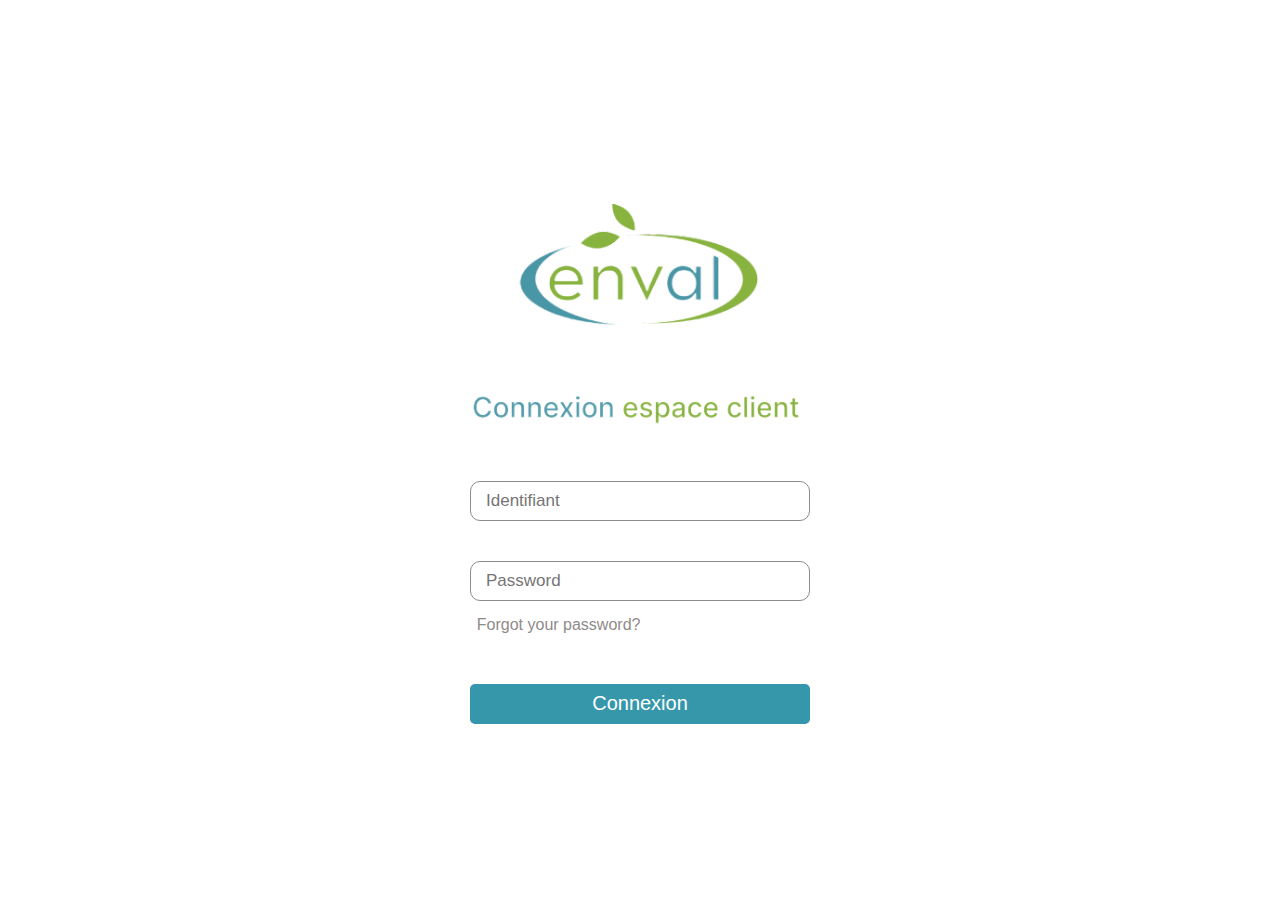
<file: index.html>
<!DOCTYPE html>
<html lang="en">

<head>
    <meta charset="UTF-8">
    <meta http-equiv="X-UA-Compatible" content="IE=edge">
    <meta name="viewport" content="width=device-width, initial-scale=1.0">

    <link rel="stylesheet" href="style.css">
    <link rel="stylesheet" href="https://cdn.jsdelivr.net/npm/bootstrap-icons@1.11.1/font/bootstrap-icons.css">
    <title>Login-Page</title>
</head>

<body>
    <div class="login-box">
        <!-- notification de connexion -->
        <div class="notification hidden">
            <h2>Connexion</h2>
            <p>Oups !!! La combinaison Idetifiant/Password est incorrecte</p>
        </div>
        <!----------------------------------------------->
        <!-- notification de deblockage -->
        <div class="timer hidden">
            <h2>Timer deblockage</h2>
            <p><span id="heure">00:</span> <span id="munite">00:</span> <span id="seconde">00</span></p>
        </div>
        <!-------------------------------------->
        <div class="login-header">
            <header><img src="images/img_login-removebg-preview.png" alt=""></header>
        </div>

        <div class="input-box" id="input-box1">
            <input id="identifiant" type="text" class="input-field" placeholder="Identifiant" autocomplete="on"
                required>
        </div>
        <div class="input-box">
            <input id="password" type="password" class="input-field" placeholder="Password" autocomplete="on" required>
        </div>
        <div class="forgot">
            <section>
                <a href="#">Forgot your password?</a>
            </section>
        </div>

        <button id="btnConnexion" class="submit-btn">Connexion</button>

    </div>

    <script src="data.js"></script>
    <script src="index.js"></script>
</body>

</html>
</file>
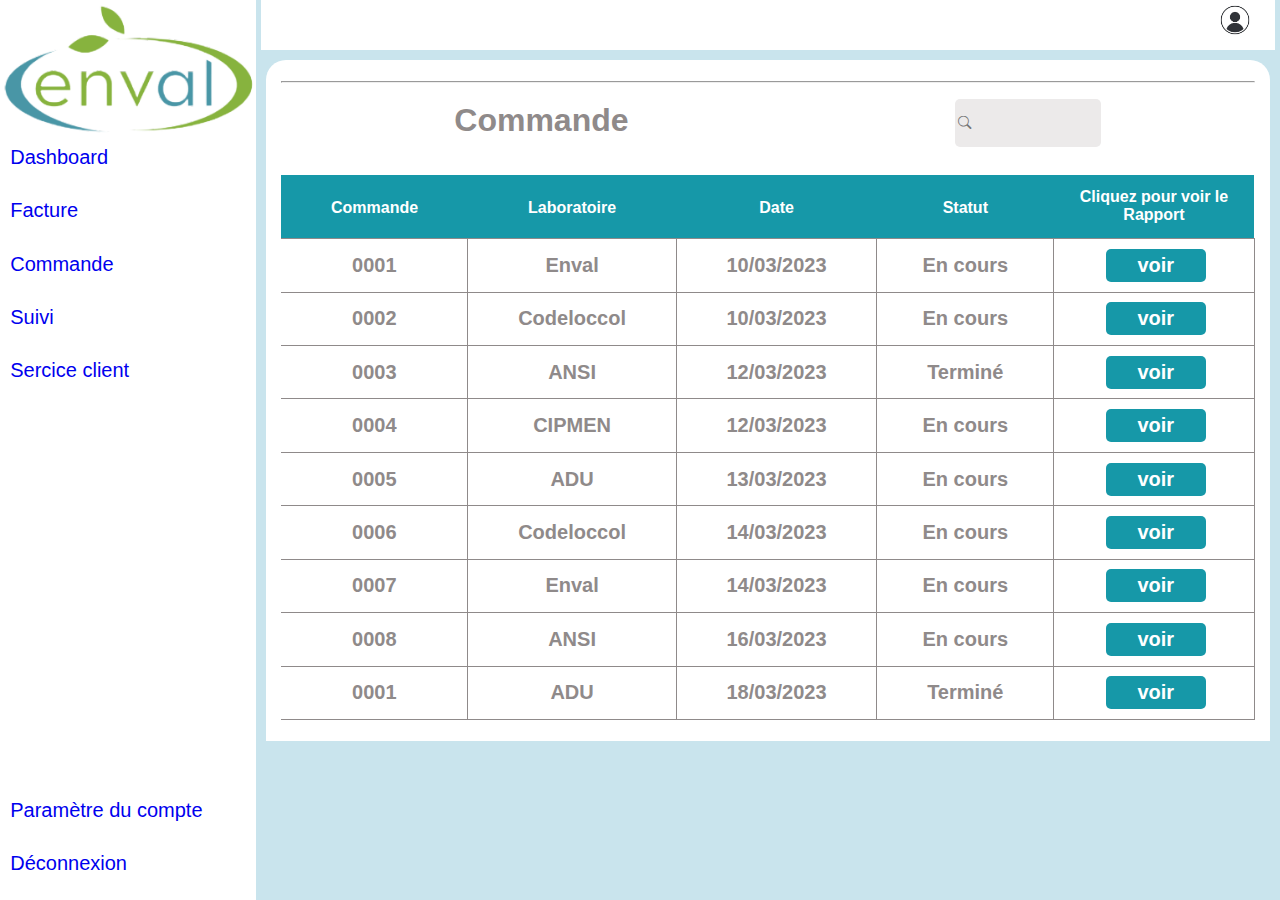
<file: commande.html>
<!DOCTYPE html>
<html lang="en">

<head>  
   <meta charset="UTF-8">
  <meta http-equiv="X-UA-Compatible" content="IE=edge">
  <meta name="viewport" content="width=device-width, initial-scale=1.0">
   <link rel="stylesheet" href="https://cdnjs.cloudflare.com/ajax/libs/font-awesome/6.4.2/css/all.min.css"
      integrity="sha512-z3gLpd7yknf1YoNbCzqRKc4qyor8gaKU1qmn+CShxbuBusANI9QpRohGBreCFkKxLhei6S9CQXFEbbKuqLg0DA=="
      crossorigin="anonymous" referrerpolicy="no-referrer" />
   <link rel="stylesheet" href="https://cdn.jsdelivr.net/npm/bootstrap-icons@1.11.1/font/bootstrap-icons.css">
   <link rel="stylesheet" href="style.css">
   <title>Document</title>
</head>

<body>

   <div class="conteneur1">

      <div class="nav">
         <div>
            <img id="logo-side" src="images/side-logo-removebg-preview.png" alt="">
         </div>

         <ul>
            <li class="active">
              <a  href="dashbord.html"><i class="fa-solid fa-chart-simple"></i>
                <span>Dashboard</span>
              </a>
            </li>
            <li>
              <a href="facture.html"><i class="fa-solid fa-peace"></i> 
                <span>Facture</span>
              </a>
            </li>
            <li>
              <a href="commande.html"><i class="fa-solid fa-cart-shopping"></i>
              <span>Commande</span></a>
            </li>
            <li>
              <a href="suivi.html"><i class="fa-solid fa-bag-shopping"></i>
                <span>Suivi</span>
              </a>
            </li>
            <li>
              <a href="serviceClient.html"><i class="fa-solid fa-comment-dots"></i>
                <span>Sercice client</span>
              </a>
            </li>
            <div class="loginOut">
              <li>
                <a href="parametre.html"><i class="fa-solid fa-gear"></i> 
                  <span>Paramètre du compte</span>
                </a>
              </li>
              <li>
               <a onclick="disConnect()"  href="#"><i class="fa-solid fa-arrow-right-from-bracket"></i>
                  <span>Déconnexion</span>
                </a>
              </li>
            </div>
          </ul>
      </div>

      <div class="conteneur2">
         <header class="entete ">
            <div class="user">
               <i class="fa-regular fa-bell"></i>
               <img class="profilNavbar" src="avatar.jpg" alt="profil">
            </div>
         </header>

         <div class="conteneur3">
            <section class="bill">
               <hr>
               <div class="titre">
                  <h1>Commande</h1>
                  <input id="inputSearch" class="input" style="font-family: bootstrap-icons;" type="search" name=""
                     placeholder=" &#xF52A;">
               </div>
               <div class="divTable">
                  <table class="tableheight">
                     <thead>
                        <tr>
                           <th>Commande <i class="fa-solid fa-arrow-down-a-z"></i></th>
                           <th>Laboratoire <i class="fa-solid fa-arrow-down-a-z"></i></th>
                           <th>Date <i class="fa-solid fa-arrow-down-a-z"></i></th>
                           <th>Statut <i class="fa-solid fa-arrow-down-a-z"></i></th>
                           <th>Cliquez pour voir le Rapport</th>
                        </tr>
                     </thead>
                     <tbody id="tbodyCommande">
                     </tbody>
                  </table>

               </div>
            </section>
         </div>

      </div>

   </div>
   </div>

   </div>
   <script src="data.js"></script>
   <script src="index.js"></script>
</body>

</html>
</file>
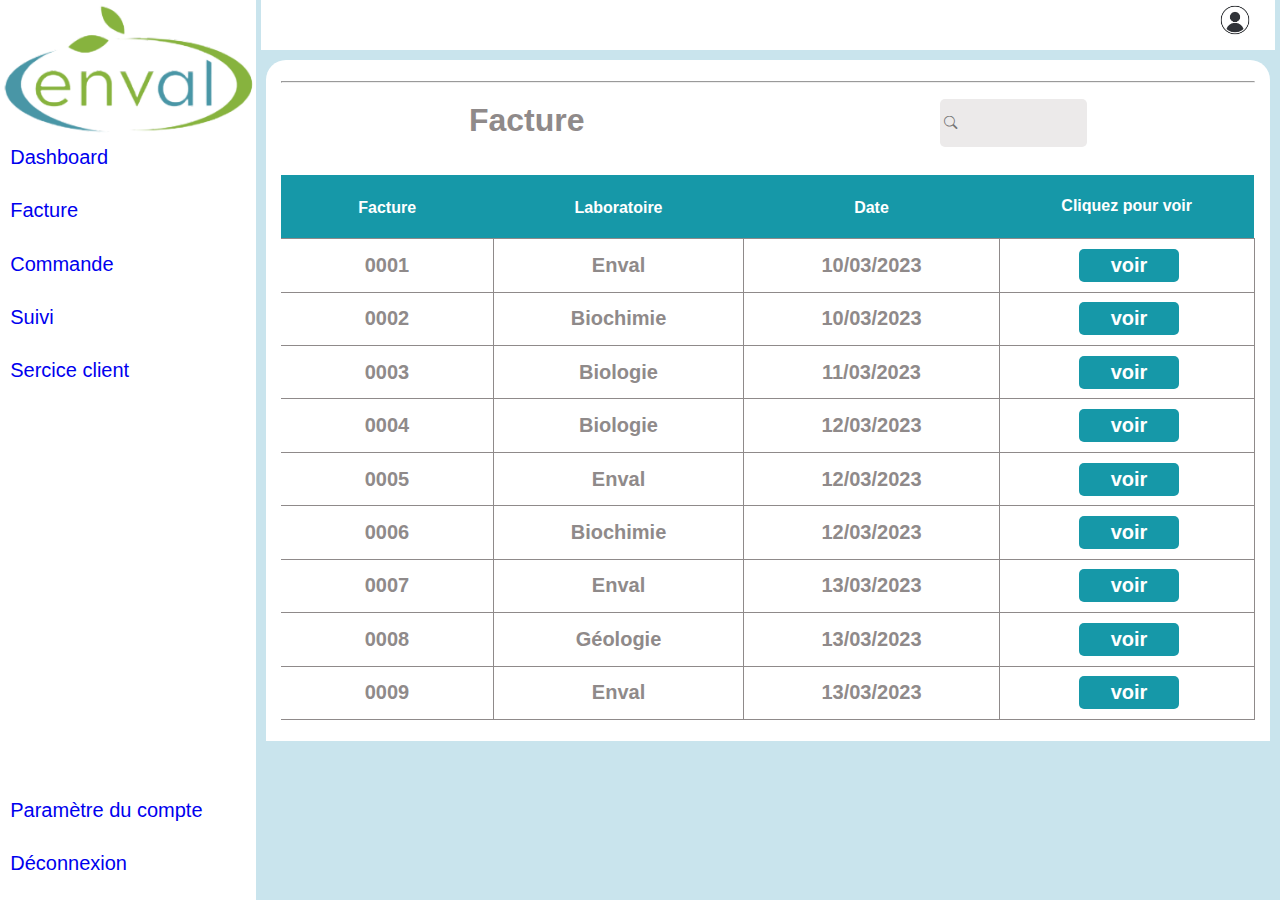
<file: facture.html>
<!DOCTYPE html>
<html lang="en">

<head>
  <meta charset="UTF-8">
  <meta http-equiv="X-UA-Compatible" content="IE=edge">
  <meta name="viewport" content="width=device-width, initial-scale=1.0">
    <link rel="stylesheet" href="https://cdnjs.cloudflare.com/ajax/libs/font-awesome/6.4.2/css/all.min.css" integrity="sha512-z3gLpd7yknf1YoNbCzqRKc4qyor8gaKU1qmn+CShxbuBusANI9QpRohGBreCFkKxLhei6S9CQXFEbbKuqLg0DA==" crossorigin="anonymous" referrerpolicy="no-referrer" />
    <link rel="stylesheet" href="https://cdn.jsdelivr.net/npm/bootstrap-icons@1.11.1/font/bootstrap-icons.css">
    <link rel="stylesheet" href="style.css">
    <title>Document</title>
</head>

<body>

    <div class="conteneur1">
       
        <div class="nav">
               <div>
                  <img id="logo-side" src="images/side-logo-removebg-preview.png" alt="">
               </div>

               <ul>
                  <li class="active">
                    <a  href="dashbord.html"><i class="fa-solid fa-chart-simple"></i>
                      <span>Dashboard</span>
                    </a>
                  </li>
                  <li>
                    <a href="facture.html"><i class="fa-solid fa-peace"></i> 
                      <span>Facture</span>
                    </a>
                  </li>
                  <li>
                    <a href="commande.html"><i class="fa-solid fa-cart-shopping"></i>
                    <span>Commande</span></a>
                  </li>
                  <li>
                    <a href="suivi.html"><i class="fa-solid fa-bag-shopping"></i>
                      <span>Suivi</span>
                    </a>
                  </li>
                  <li>
                    <a href="serviceClient.html"><i class="fa-solid fa-comment-dots"></i>
                      <span>Sercice client</span>
                    </a>
                  </li>
                  <div class="loginOut">
                    <li>
                      <a href="parametre.html"><i class="fa-solid fa-gear"></i> 
                        <span>Paramètre du compte</span>
                      </a>
                    </li>
                    <li>
                     <a onclick="disConnect()"  href="#"><i class="fa-solid fa-arrow-right-from-bracket"></i>
                        <span>Déconnexion</span>
                      </a>
                    </li>
                  </div>
                </ul>
        </div>

        <div class="conteneur2">
           <header class="entete ">
            <div class="user">
               <i class="fa-regular fa-bell"></i>
               <img class = "profilNavbar" src="avatar.jpg"  alt="profil">
             </div>
           </header>

            <div class="conteneur3">   
               <section class="bill">
                  <hr>
                  <div class="titre">
                     <h1>Facture</h1>
                     <input id="inputSearch" class="input" style="font-family: bootstrap-icons;" type="search" name=""  placeholder=" &#xF52A;" >
                  </div>
                  <div class="divTable">
                      <table class="tableheight">
                        <thead >
                          <tr>
                          <th>Facture <i class="fa-solid fa-arrow-down-a-z"></i></th>
                          <th>Laboratoire <i class="fa-solid fa-arrow-down-a-z"></i></i></th>
                          <th>Date <i class="fa-solid fa-arrow-down-a-z"></i></th>
                          <th>Cliquez pour voir </th>
                        </tr>
                        </thead>
                        <tbody id="tbodyFacture">
                      </tbody>
                    </table>
                   </div>
              </section>
            </div>
           
        </div>

        </div>
    </div>

    </div>
<script src="data.js"></script>
<script src="index.js"></script>
</body>

</html>
</file>
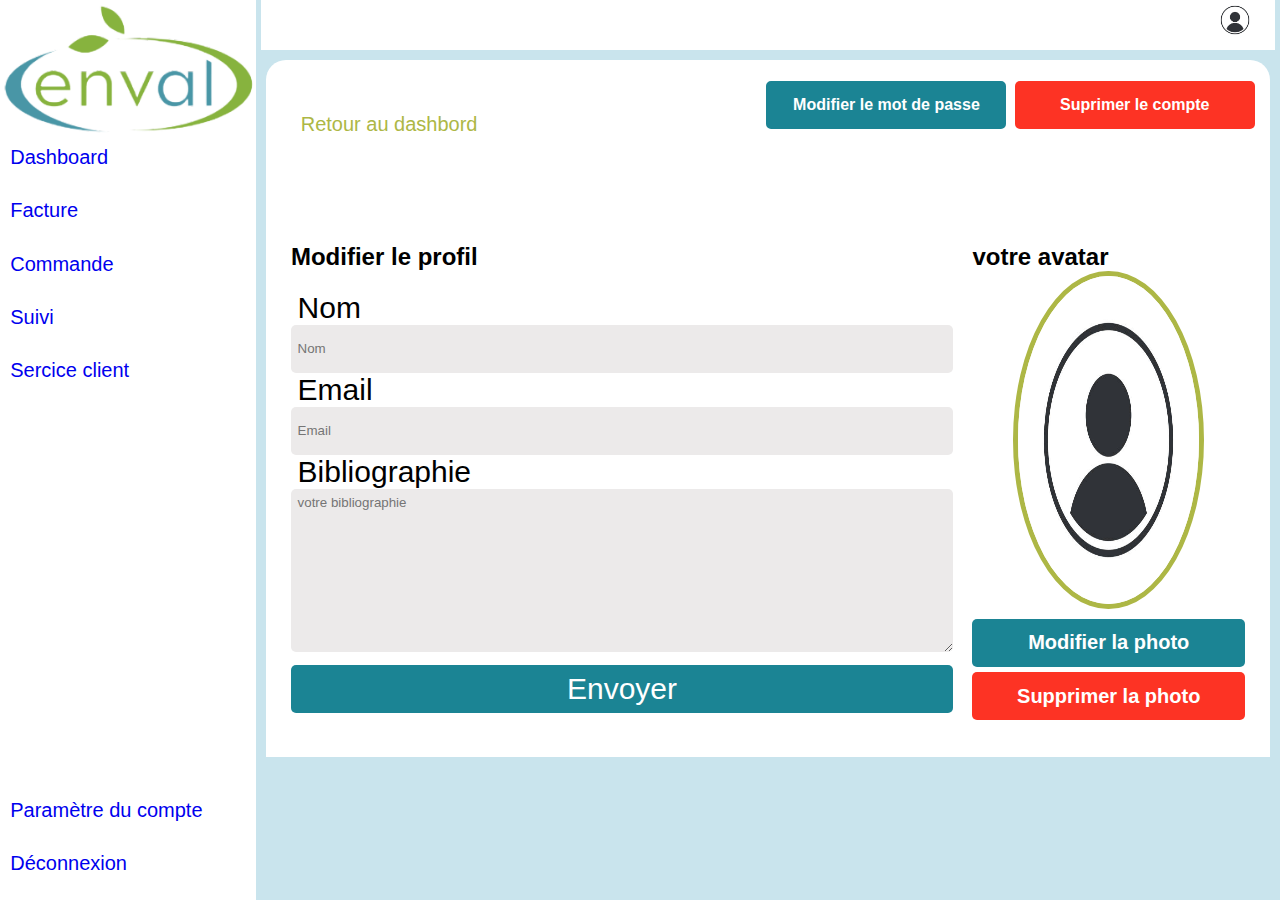
<file: parametre.html>
<!DOCTYPE html>
<html lang="en">

<head>
  <meta charset="UTF-8">
  <meta http-equiv="X-UA-Compatible" content="IE=edge">
  <meta name="viewport" content="width=device-width, initial-scale=1.0">
  <link rel="stylesheet" href="https://cdnjs.cloudflare.com/ajax/libs/font-awesome/6.4.2/css/all.min.css"
    integrity="sha512-z3gLpd7yknf1YoNbCzqRKc4qyor8gaKU1qmn+CShxbuBusANI9QpRohGBreCFkKxLhei6S9CQXFEbbKuqLg0DA=="
    crossorigin="anonymous" referrerpolicy="no-referrer" />
  <link rel="stylesheet" href="https://cdn.jsdelivr.net/npm/bootstrap-icons@1.11.1/font/bootstrap-icons.css">
  <link rel="stylesheet" href="style.css">
  <title>Document</title>
</head>

<body>

  <div class="conteneur1">

    <div class="nav">
      <div>
        <img id="logo-side" src="images/side-logo-removebg-preview.png" alt="">
      </div>

      <ul>
        <li class="active">
          <a href="dashbord.html"><i class="fa-solid fa-chart-simple"></i>
            <span>Dashboard</span>
          </a>
        </li>
        <li>
          <a href="facture.html"><i class="fa-solid fa-peace"></i>
            <span>Facture</span>
          </a>
        </li>
        <li>
          <a href="commande.html"><i class="fa-solid fa-cart-shopping"></i>
            <span>Commande</span></a>
        </li>
        <li>
          <a href="suivi.html"><i class="fa-solid fa-bag-shopping"></i>
            <span>Suivi</span>
          </a>
        </li>
        <li>
          <a href="serviceClient.html"><i class="fa-solid fa-comment-dots"></i>
            <span>Sercice client</span>
          </a>
        </li>
        <div class="loginOut">
          <li>
            <a href="parametre.html"><i class="fa-solid fa-gear"></i>
              <span>Paramètre du compte</span>
            </a>
          </li>
          <li>
           <a onclick="disConnect()"  href="#"><i class="fa-solid fa-arrow-right-from-bracket"></i>
              <span>Déconnexion</span>
            </a>
          </li>
        </div>
      </ul>
    </div>

    <div class="conteneur2">
      <header class="entete ">
        <div class="user">
          <i class="fa-regular fa-bell"></i>
          <img id="avatarNavbar" src="avatar.jpg" class="profilNavbar" alt="profil">
        </div>
      </header>

      <div class="conteneur3">
        <!-- boite d'edition de mot de passe -->

        <div id="divModifierPass" class="confirmEditPass hidden">
          <h2>Modifier mot de passe</h2>
          <form action="">
            <label for="">Ancien mot de passe</label>
            <input type="text" name="" id="inputPassEncien">
            <label for="">Nouveau mot de passe</label>
            <input type="text" name="" id="inputPassNouveau">
            <label for="">Confirmation</label>
            <input type="text" name="" id="inputPassConfirm">
            <button id="btnPassEdit" type="submit">Envoyer</button>
          </form>
        </div>
        <!------------------------------>
        <!-- notification de paramètre de compte -->
        <div class="notification hidden">
          <h2></h2>
          <p></p>
        </div>
        <!----------------------------------------------->
        <section class="bill">
          <div class="retour">
            <a href="dashbord.html"><i class="fa-solid fa-arrow-left"></i> Retour au dashbord</a>
            <div>

              <button id="btnPass">Modifier le mot de passe</button>
              <button id="btnDel">Suprimer le compte</button>
            </div>
          </div>
          <div class="editProfil">
            <div class="bibliographe">
              <h2>Modifier le profil</h2>
              <form action="">
                <label for="nom">Nom</label>
                <input id="inputNomEdit" type="text" placeholder="Nom">
                <label for="mailEdit">Email</label>
                <input id="inputMailEdit" type="email" placeholder="Email">
                <label for="biblio">Bibliographie</label>
                <textarea name="" id="inputBiblio" cols="30" rows="10" placeholder="votre bibliographie"></textarea>
                <button id="btnEditProfil" class="btnEnvoyer">Envoyer</button>
              </form>
            </div>
            <div class="avatar">
              <h2>votre avatar</h2>
              <img id="pictureProfil" src="avatar.jpg" alt="">
              <div class="divBtnAvatar">
                <!-- <input id="changeAvatar" style="display: none;" type="file" accept=".jpg, png"> -->
                <button id="editAvatar">Modifier la photo</button>
                <button id="delAvatar">Supprimer la photo</button>
              </div>
            </div>

          </div>
      </div>
    </div>
    </section>
  </div>

  </div>

  </div>
  </div>

  </div>
  <script src="data.js"></script>
  <script src="index.js"></script>
</body>

</html>
</file>
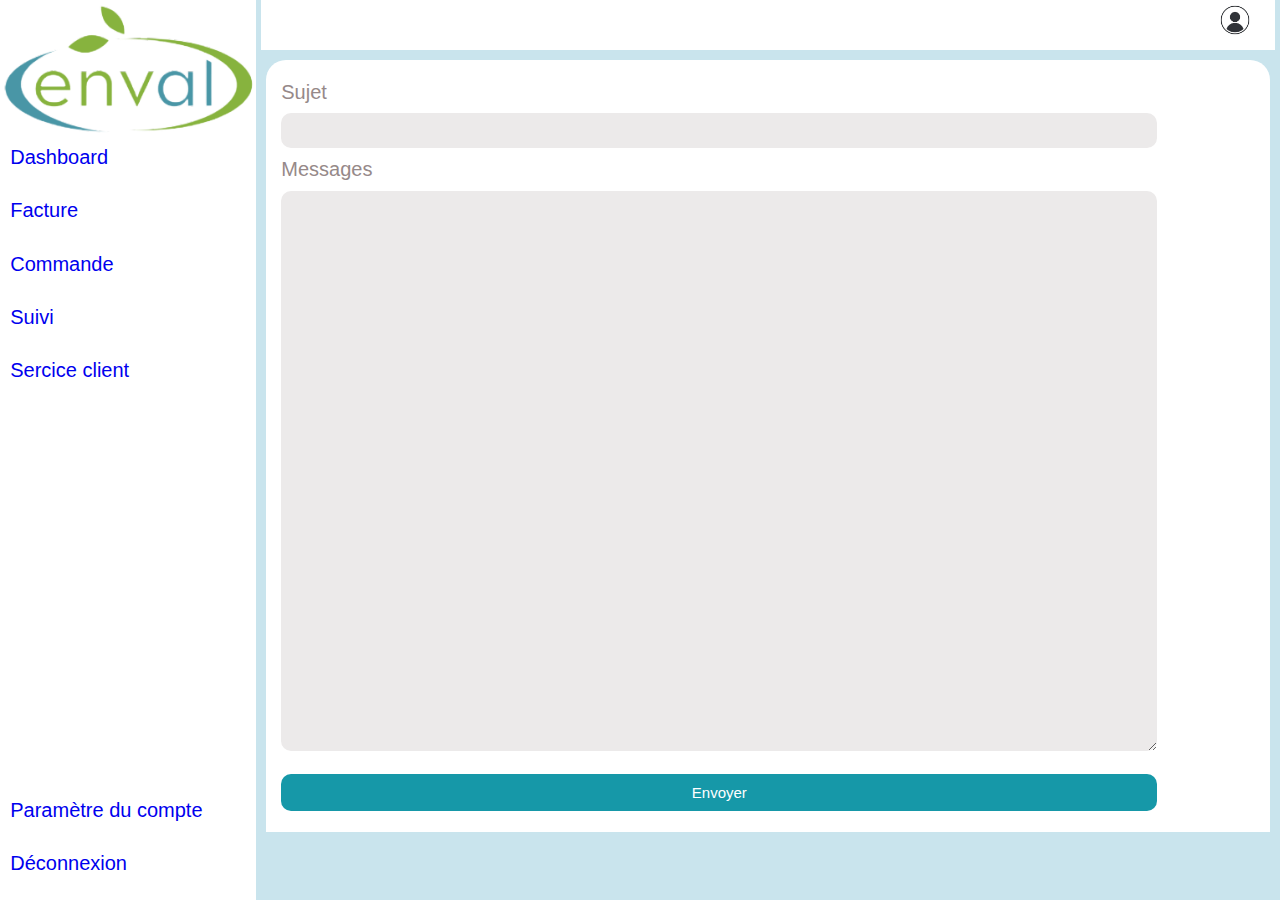
<file: serviceClient.html>
<!DOCTYPE html>
<html lang="en">

<head>
  <meta charset="UTF-8">
  <meta http-equiv="X-UA-Compatible" content="IE=edge">
  <meta name="viewport" content="width=device-width, initial-scale=1.0">
   <link rel="stylesheet" href="https://cdnjs.cloudflare.com/ajax/libs/font-awesome/6.4.2/css/all.min.css"
      integrity="sha512-z3gLpd7yknf1YoNbCzqRKc4qyor8gaKU1qmn+CShxbuBusANI9QpRohGBreCFkKxLhei6S9CQXFEbbKuqLg0DA=="
      crossorigin="anonymous" referrerpolicy="no-referrer" />
   <link rel="stylesheet" href="style.css">
   <title>Document</title>
</head>

<body>

   <div class="conteneur1">

      <div class="nav">
         <div>
            <img id="logo-side" src="images/side-logo-removebg-preview.png" alt="">
         </div>

         <ul>
            <li class="active">
              <a  href="dashbord.html"><i class="fa-solid fa-chart-simple"></i>
                <span>Dashboard</span>
              </a>
            </li>
            <li>
              <a href="facture.html"><i class="fa-solid fa-peace"></i> 
                <span>Facture</span>
              </a>
            </li>
            <li>
              <a href="commande.html"><i class="fa-solid fa-cart-shopping"></i>
              <span>Commande</span></a>
            </li>
            <li>
              <a href="suivi.html"><i class="fa-solid fa-bag-shopping"></i>
                <span>Suivi</span>
              </a>
            </li>
            <li>
              <a href="serviceClient.html"><i class="fa-solid fa-comment-dots"></i>
                <span>Sercice client</span>
              </a>
            </li>
            <div class="loginOut">
              <li>
                <a href="parametre.html"><i class="fa-solid fa-gear"></i> 
                  <span>Paramètre du compte</span>
                </a>
              </li>
              <li>
                <a onclick="disConnect()"  href="#"><i class="fa-solid fa-arrow-right-from-bracket"></i>
                  <span>Déconnexion</span>
                </a>
              </li>
            </div>
          </ul>
      </div>

      <div class="conteneur2">
         <header class="entete ">
            <div class="user">
               <i class="fa-regular fa-bell"></i>
               <img class="profilNavbar" src="avatar.jpg" alt="profil">
            </div>
         </header>

         <div class="conteneur3">
            <section class="service">
               <label class="sj" for="">Sujet</label>
               <div style="margin-bottom: 1%;">
                  <input class="sujet" type="text" name="" id="">
               </div>
               <label class="label2" for="">Messages</label>
               <div>
                  <textarea class="textarea" name="" id=""></textarea>
               </div>
               <input class="envoie" type="button" value="Envoyer">
            </section>
         </div>

      </div>

   </div>
   </div>

   </div>
   <script src="data.js"></script>
   <script src="index.js"></script>
</body>

</html>
</file>
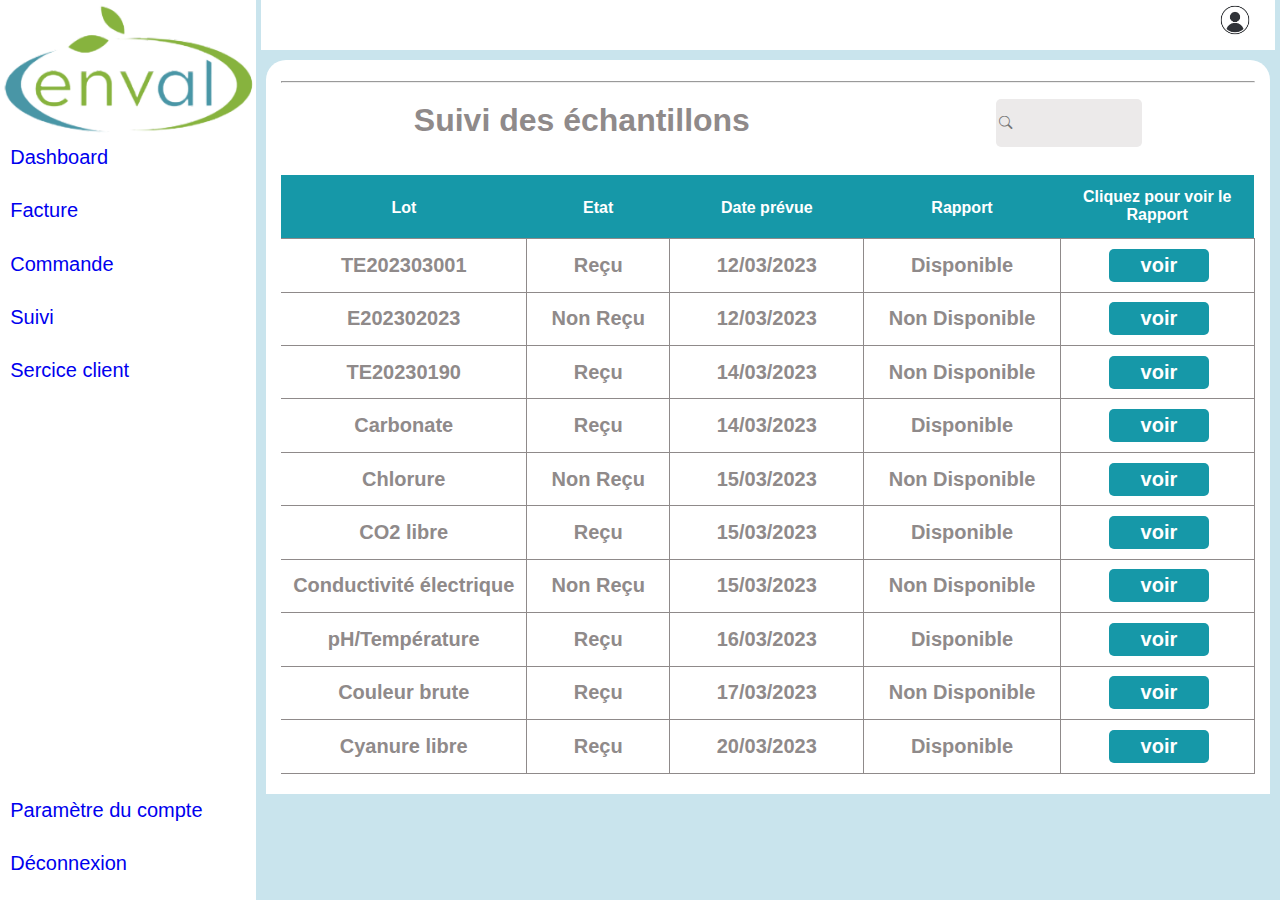
<file: suivi.html>
<!DOCTYPE html>
<html lang="en">

<head>
  <meta charset="UTF-8">
  <meta http-equiv="X-UA-Compatible" content="IE=edge">
  <meta name="viewport" content="width=device-width, initial-scale=1.0">
    <link rel="stylesheet" href="https://cdnjs.cloudflare.com/ajax/libs/font-awesome/6.4.2/css/all.min.css" integrity="sha512-z3gLpd7yknf1YoNbCzqRKc4qyor8gaKU1qmn+CShxbuBusANI9QpRohGBreCFkKxLhei6S9CQXFEbbKuqLg0DA==" crossorigin="anonymous" referrerpolicy="no-referrer" />
    <link rel="stylesheet" href="https://cdn.jsdelivr.net/npm/bootstrap-icons@1.11.1/font/bootstrap-icons.css">
    <link rel="stylesheet" href="style.css">
    <title>Document</title>
</head>

<body>

    <div class="conteneur1">
       
        <div class="nav">
               <div>
                  <img id="logo-side" src="images/side-logo-removebg-preview.png" alt="">
               </div>

               <ul>
                  <li class="active">
                    <a  href="dashbord.html"><i class="fa-solid fa-chart-simple"></i>
                      <span>Dashboard</span>
                    </a>
                  </li>
                  <li>
                    <a href="facture.html"><i class="fa-solid fa-peace"></i> 
                      <span>Facture</span>
                    </a>
                  </li>
                  <li>
                    <a href="commande.html"><i class="fa-solid fa-cart-shopping"></i>
                    <span>Commande</span></a>
                  </li>
                  <li>
                    <a href="suivi.html"><i class="fa-solid fa-bag-shopping"></i>
                      <span>Suivi</span>
                    </a>
                  </li>
                  <li>
                    <a href="serviceClient.html"><i class="fa-solid fa-comment-dots"></i>
                      <span>Sercice client</span>
                    </a>
                  </li>
                  <div class="loginOut">
                    <li>
                      <a href="parametre.html"><i class="fa-solid fa-gear"></i> 
                        <span>Paramètre du compte</span>
                      </a>
                    </li>
                    <li>
                     <a onclick="disConnect()"  href="#"><i class="fa-solid fa-arrow-right-from-bracket"></i>
                        <span>Déconnexion</span>
                      </a>
                    </li>
                  </div>
                </ul>
        </div>

        <div class="conteneur2">
           <header class="entete ">
            <div class="user">
               <i class="fa-regular fa-bell"></i>
               <img class = "profilNavbar" src="avatar.jpg"  alt="profil">
             </div>
           </header>

            <div class="conteneur3">   
               <section class="bill">
                  <hr>
                  <div class="titre">
                     <h1>Suivi des échantillons</h1>
                     <input id="inputSearch" class="input" style="font-family: bootstrap-icons;" type="search" name=""  placeholder=" &#xF52A;" >
                  </div>
                  <div class="divTable">
                      <table class="tableheight">
                        <thead >
                           <tr>
                          <th>Lot <i class="fa-solid fa-arrow-down-a-z"></i></th>
                          <th>Etat <i class="fa-solid fa-arrow-down-a-z"></i></th>
                          <th>Date prévue <i class="fa-solid fa-arrow-down-a-z"></i></th>
                          <th>Rapport <i class="fa-solid fa-arrow-down-a-z"></i></th>
                          <th>Cliquez pour voir le Rapport</th>
                        </tr>
                        </thead>
                        <tbody id="tbodysuivi">
                          
                        </tbody>
                      </table>
                   </div>
              </section>
            </div>
           
        </div>

        </div>
    </div>

    </div>
    <script src="data.js"></script>
    <script src="index.js"></script>
</body>

</html>
</file>
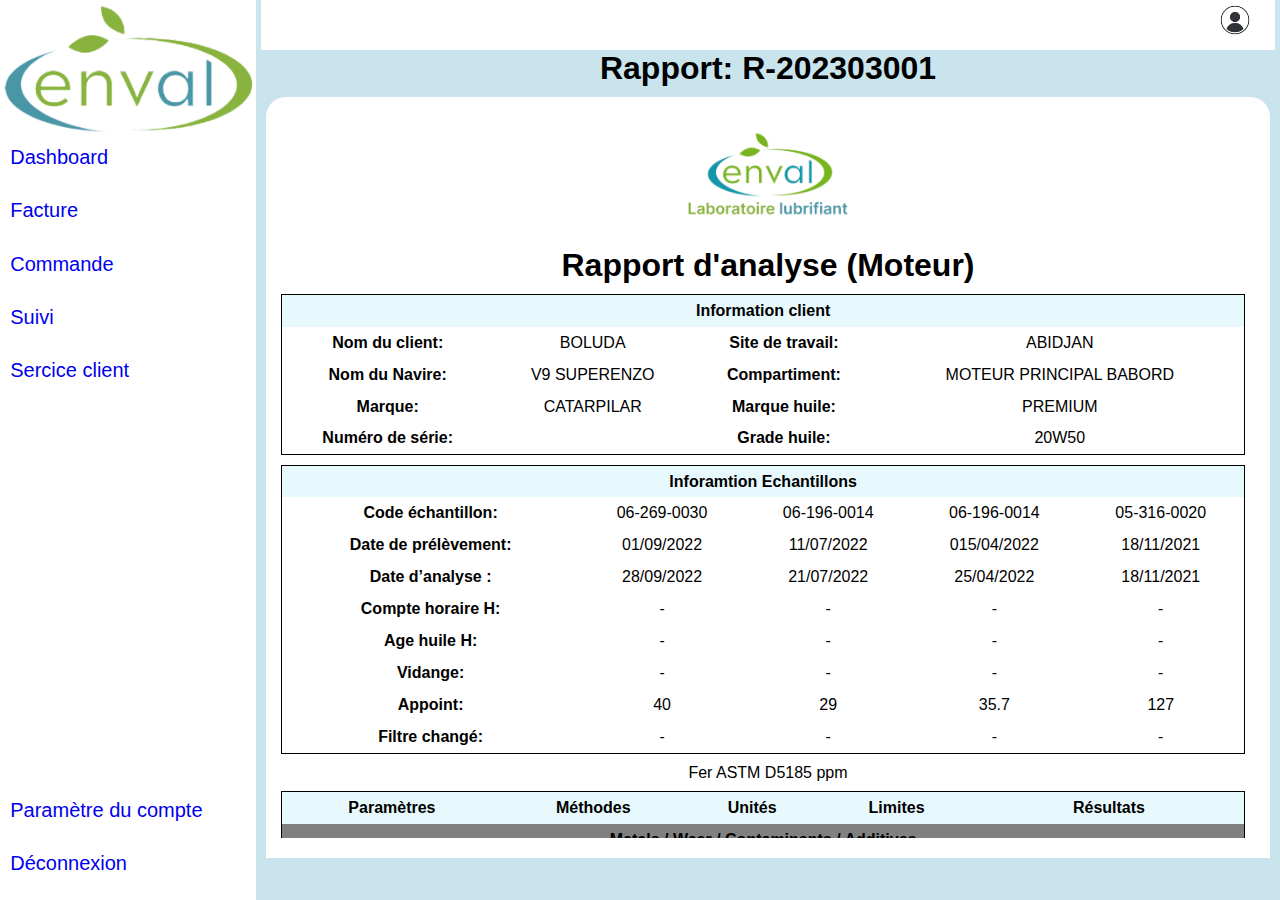
<file: suividetail.html>
<!DOCTYPE html>
<html lang="en">

<head>
    <meta charset="UTF-8">
    <meta http-equiv="X-UA-Compatible" content="IE=edge">
    <meta name="viewport" content="width=device-width, initial-scale=1.0">
    <link rel="stylesheet" href="https://cdnjs.cloudflare.com/ajax/libs/font-awesome/6.4.2/css/all.min.css" integrity="sha512-z3gLpd7yknf1YoNbCzqRKc4qyor8gaKU1qmn+CShxbuBusANI9QpRohGBreCFkKxLhei6S9CQXFEbbKuqLg0DA==" crossorigin="anonymous" referrerpolicy="no-referrer" />
    <link rel="stylesheet" href="https://cdn.jsdelivr.net/npm/bootstrap-icons@1.11.1/font/bootstrap-icons.css">
    <link rel="stylesheet" href="style.css">
    <title>Document</title>
</head>

<body>

    <div class="conteneur1">
       
        <div class="nav">
               <div>
                <img id="logo-side" src="images/side-logo-removebg-preview.png" alt="">
               </div>

               <ul>
                <li class="active">
                  <a  href="dashbord.html"><i class="fa-solid fa-chart-simple"></i>
                    <span>Dashboard</span>
                  </a>
                </li>
                <li>
                  <a href="facture.html"><i class="fa-solid fa-peace"></i> 
                    <span>Facture</span>
                  </a>
                </li>
                <li>
                  <a href="commande.html"><i class="fa-solid fa-cart-shopping"></i>
                  <span>Commande</span></a>
                </li>
                <li>
                  <a href="suivi.html"><i class="fa-solid fa-bag-shopping"></i>
                    <span>Suivi</span>
                  </a>
                </li>
                <li>
                  <a href="serviceClient.html"><i class="fa-solid fa-comment-dots"></i>
                    <span>Sercice client</span>
                  </a>
                </li>
                <div class="loginOut">
                  <li>
                    <a href="parametre.html"><i class="fa-solid fa-gear"></i> 
                      <span>Paramètre du compte</span>
                    </a>
                  </li>
                  <li>
                   <a onclick="disConnect()"  href="#"><i class="fa-solid fa-arrow-right-from-bracket"></i>
                      <span>Déconnexion</span>
                    </a>
                  </li>
                </div>
              </ul>
        </div>

        <div class="conteneur2">
           <header class="entete ">
            <div class="user">
               <i class="fa-regular fa-bell"></i>
               <img class = "avatarNavbar" src="avatar.jpg"  alt="profil">
             </div>
           </header>

            <div class="conteneur3">  
                <h4>Rapport: <span id="nomLot">R-202303001</span></h4> 
                <section class="bill">
                    
                       <div class="divTables">
                        <img src="image-rapport.png" alt="" style="width: 200px; margin-left: 0%;">
                        <h4>Rapport d'analyse <span id="nomRapport">(Moteur)</span></h4>

                        <!-- table 1 -->
                        <table style="border: 1px solid;" class="sizing">
                            <thead style="background-color:  #E7F9FD;">
                                <tr>
                                    <th colspan="4">Information client</th>
                                </tr>
                            </thead>
                                <tbody>
                                    <tr>
                                        <th>Nom du client:</th>
                                        <td>BOLUDA</td>
                                        <th>Site de travail:</th>
                                        <td>ABIDJAN</td>
                                    </tr>
            
                                    <tr>
                                        <th>Nom du Navire:</th>
                                        <td>V9 SUPERENZO</td>
                                        <th>Compartiment:</th>
                                        <td>MOTEUR PRINCIPAL BABORD</td>
                                    </tr>
                                    <tr>
                                        <th>Marque:</th>
                                        <td>CATARPILAR</td>
                                        <th>Marque huile:</th>
                                        <td>PREMIUM</td>
                                    </tr>
                                    <tr>
                                        <th>Numéro de série:</th>
                                        <td></td>
                                        <th>Grade huile:</th>
                                        <td>20W50</td>
                                    </tr>
                                </tbody>
                        </table>
                   
                    <!-- table2 -->
                  
                        <table style="border: 1px solid;" class="sizing">
                            <thead style="background-color: #E7F9FD;">
                                <tr>
                                    <th colspan="8">Inforamtion Echantillons</th>
                                </tr>
                            </thead>
                            <tbody>
                                <tr>
                                    <th>Code échantillon:</th>
                                    <td></td>
                                    <td></td>
                                    <td></td>
                                    <td>06-269-0030</td>
                                    <td>06-196-0014</td>
                                    <td>06-196-0014</td>
                                    <td>05-316-0020</td>
                                </tr>
        
                                <tr>
                                    <th>Date de prélèvement:</th>
                                    <td></td>
                                    <td></td>
                                    <td></td>
                                    <td>01/09/2022</td>
                                    <td>11/07/2022</td>
                                    <td>015/04/2022</td>
                                    <td>18/11/2021</td>
                                </tr>
                                <tr>
                                    <th>Date d’analyse :</th>
                                    <td></td>
                                    <td></td>
                                    <td></td>
                                    <td>28/09/2022</td>
                                    <td>21/07/2022</td>
                                    <td>25/04/2022</td>
                                    <td>18/11/2021</td>
                                </tr>
                                <tr>
                                    <th>Compte horaire H:</th>
                                    <td></td>
                                    <td></td>
                                    <td></td>
                                    <td>-</td>
                                    <td>-</td>
                                    <td>-</td>
                                    <td>-</td>
                                </tr>
        
                                <tr>
                                    <th>Age huile H:</th>
                                    <td></td>
                                    <td></td>
                                    <td></td>
                                    <td>-</td>
                                    <td>-</td>
                                    <td>-</td>
                                    <td>-</td>
                                </tr>
                                <tr>
                                    <th>Vidange:</th>
                                    <td></td>
                                    <td></td>
                                    <td></td>
                                    <td>-</td>
                                    <td>-</td>
                                    <td>-</td>
                                    <td>-</td>
                                </tr>
        
                                <tr>
                                    <th>Appoint:</th>
                                    <td></td>
                                    <td></td>
                                    <td></td>
                                    <td>40</td>
                                    <td>29</td>
                                    <td>35.7</td>
                                    <td>127</td>
                                </tr>
        
                                <tr>
                                    <th>Filtre changé:</th>
                                    <td></td>
                                    <td></td>
                                    <td></td>
                                    <td>-</td>
                                    <td>-</td>
                                    <td>-</td>
                                    <td>-</td>
                                </tr>
                            </tbody>
    
                            
                        </table>
                   

                    <!-- table 3 -->
                  
                        <table style="border: 1px solid;" class="sizing">
                            <thead>
                                <tr style="background-color:#E7F9FD">
                                    <th>Paramètres</th>
                                    <th>Méthodes</th>
                                    <th>Unités</th>
                                    <th>Limites</th>
                                    <th colspan="4">Résultats</th>
                                </tr>
    
                                <tr style="background-color: gray;">
                                    <th colspan="8">Metals / Wear / Contaminants / Additives</th>
                                </tr>
                            </thead>
                            <tbody>
                                <tr>
                                    <td>Aluminium</td>
                                    <td>ASTM D5185</td>
                                    <td>ppm</td>
                                    <td> < 8/16 < </td>
                                    <td>1</td>
                                    <td>1,6</td>
                                    <td>0</td>
                                    <td>1.32</td>
                                </tr>
    
                                <tr>
                                    <td>Chrome</td>
                                    <td>ASTM D5185</td>
                                    <td>ppm</td>
                                    <td> < 5/25 < </td>
                                    <td>0.2</td>
                                    <td>0</td>
                                    <td>0</td>
                                    <td>0.22</td>
                                </tr>
    
                                <tr>
                                    <td>Cuivre</td>
                                    <td>ASTM D5185</td>
                                    <td>ppm</td>
                                    <td> < 15/45 < </td>
                                    <td>178</td>
                                    <td>204</td>
                                    <td>141</td>
                                    <td>288</td>
                                </tr>
    
                                <tr>
                                    <td>Etain</td>
                                    <td>ASTM D5185</td>
                                    <td>ppm</td>
                                    <td> < 15/30 < </td>
                                    <td>0</td>
                                    <td>0</td>
                                    <td>0</td>
                                    <td>0.28</td>
                                </tr>
                                <tr>
                                    <td">Fer</td>
                                    <td">ASTM D5185</td>
                                    <td">ppm</td>
                                    <td> < 45/95 < </td>
                                    <td>12.5</td>
                                    <td>13</td>
                                    <td>5.43</td>
                                    <td>10.2</td>
                                </tr>
    
                                <tr>
                                    <td>Nickel</td>
                                    <td>ASTM D5185</td>
                                    <td>ppm</td>
                                    <td> < 5/15 < </td>
                                    <td>1.2</td>
                                    <td>1</td>
                                    <td>0</td>
                                    <td>0</td>
                                </tr>
    
                                <tr>
                                    <td >Chrome</td>
                                    <td >ASTM D5185</td>
                                    <td >ppm</td>
                                    <td > < 25/80 < </td>
                                    <td >0</td>
                                    <td >1</td>
                                    <td >0.80</td>
                                    <td >0.67</td>
                                </tr>
    
                                <tr>
                                    <td >Silicium</td>
                                    <td >ASTM D5185</td>
                                    <td >ppm</td>
                                    <td > < 20/40 < </td>
                                    <td >3.58</td>
                                    <td >3</td>
                                    <td >0</td>
                                    <td >2.38</td>
                                </tr>
    
                                <tr>
                                    <td >Titan</td>
                                    <td >ASTM D5185</td>
                                    <td >ppm</td>
                                    <td > < 10 </td>
                                    <td >0</td>
                                    <td >0</td>
                                    <td >0</td>
                                    <td >0</td>
                                </tr>
                                </tr>
    
                                <tr>
                                    <td >Vadanium</td>
                                    <td >ASTM D5185</td>
                                    <td >ppm</td>
                                    <td > < 5 </td>
                                    <td >0</td>
                                    <td >0</td>
                                    <td >0</td>
                                    <td >0</td>
                                </tr>
    
                                <tr>
                                    <td >Argent</td>
                                    <td >ASTM D5185</td>
                                    <td >ppm</td>
                                    <td > < 10 </td>
                                    <td >0</td>
                                    <td >0</td>
                                    <td >0</td>
                                    <td >0</td>
                                </tr>
    
                                <tr>
                                    <td >Cadminium</td>
                                    <td >ASTM D5185</td>
                                    <td >ppm</td>
                                    <td > < 10 </td>
                                    <td >0</td>
                                    <td >0</td>
                                    <td >0</td>
                                    <td >0</td>
                                </tr>
    
                                <tr>
                                    <td >Sodium</td>
                                    <td >ASTM D5185</td>
                                    <td >ppm</td>
                                    <td >-</td>
                                    <td  style="background-color: darkorange;"></td>
                                    <td  style="background-color: darkorange;"></td>
                                    <td  style="background-color: darkorange;"></td>
                                    <td class="border-start text-center py-0 bg-danger"></td>
                                </tr>
    
                                <tr>
                                    <td >Calsium</td>
                                    <td >ASTM D5185</td>
                                    <td >ppm</td>
                                    <td >-</td>
                                    <td >3577</td>
                                    <td >2895</td>
                                    <td >1158</td>
                                    <td >3220</td>
                                </tr>
    
                                <tr>
                                    <td >Magnesium</td>
                                    <td >ASTM D5185</td>
                                    <td >ppm</td>
                                    <td >-</td>
                                    <td >16.7</td>
                                    <td >18</td>
                                    <td >30.4</td>
                                    <td >162</td>
                                </tr>
    
                                <tr>
                                    <td >Phosphore</td>
                                    <td >ASTM D5185</td>
                                    <td >ppm</td>
                                    <td >-</td>
                                    <td >756</td>
                                    <td >713</td>
                                    <td >712</td>
                                    <td >727</td>
                                </tr>
    
                                <tr>
                                    <td >Zinc</td>
                                    <td >ASTM D5185</td>
                                    <td >ppm</td>
                                    <td >-</td>
                                    <td >808</td>
                                    <td >588</td>
                                    <td >596</td>
                                    <td >753</td>
                                </tr>
                                <tr>
                                    <th  colspan="8" style="background-color: gray;">Oil Condition/Particule count</th>
                                </tr>
                                <tr>
                                    <td >Viscosité à 100°</td>
                                    <td >ASTM D445</td>
                                    <td >mm2/s</td>
                                    <td > <12,5 / 21< </td>
                                    <td  style="background-color: darkorange;">18.2</td>
                                    <td  style="background-color: darkorange;">18.1</td>
                                    <td  style="background-color: darkorange;">17.6</td>
                                    <td class="border-start text-center py-0 bg-danger">20.3</td>
                                </tr>
    
                                <tr>
                                    <td >TBN</td>
                                    <td >ASTM D2896</td>
                                    <td >mgKOH/g</td>
                                    <td ></td>
                                    <td >5.69</td>
                                    <td >3.21</td>
                                    <td >4.47</td>
                                    <td >9</td>
                                </tr>
    
                                <tr>
                                    <td >Point éclair</td>
                                    <td >ASTM D3828</td>
                                    <td >°C</td>
                                    <td >>200</td>
                                    <td >220</td>
                                    <td  style="background-color: darkorange;">182</td>
                                    <td >218</td>
                                    <td >220</td>
                                </tr>
    
                                <tr>
                                    <td >Suie</td>
                                    <td >ASTM E2412</td>
                                    <td >ufm</td>
                                    <td ><60 </td>
                                    <td >5.77</td>
                                    <td >15.1</td>
                                    <td >0</td>
                                    <td >16.4</td>
                                </tr>
    
                                <tr>
                                    <td >Eau</td>
                                    <td >Crackle Test</td>
                                    <td >%</td>
                                    <td ></td>
                                    <td >N</td>
                                    <td >N</td>
                                    <td >N</td>
                                    <td >N</td>
                                </tr>
    
                                <tr>
                                    <td >Dilution</td>
                                    <td ></td>
                                    <td >-</td>
                                    <td ></td>
                                    <td >N</td>
                                    <td >N</td>
                                    <td >N</td>
                                    <td >N</td>
                                </tr>
                            </tbody>
                        </table>
                        <!-- commentaire -->
                    <div class=" result">
                        <div class="bande">
                            <h1 style="text-align: end; margin-top: 20px;">X</h1>
                        </div>

                        <div class="commentaire">
                            <p><b>Commentaires:</b> Le taux de Cuivre reste très élevé. Le Sodium toujours aussi élevé :
                                à suivre.
                                Vérifier ce compartiment et réparer si nécessaire. Voir les causes de présence de Sodium
                                dans l’huile.
                                Changer l’huile et le filtre. Refaire u prélèvement pour contrôle.
                            </p>
                            <p> Diagnostic établi sous réserve de représentativité de l’échantillon et des informations
                                fournies.</p>
                        </div>
                    </div>
                       </div>
                </section>
            </div>
           
        </div>

        </div>
    </div>

    </div>
    <script src="data.js"></script>
    <script src="index.js"></script>
</body>

</html>
</file>
<file: style.css>
* {
    margin: 0;
    padding: 0;
    box-sizing: border-box;
    font-family: 'Lucida Sans', 'Lucida Sans Regular', 'Lucida Grande', 'Lucida Sans Unicode', Geneva, Verdana, sans-serif;

}

.user {
    display: flex;
    justify-content: flex-end;
    margin-right: 2%;
    align-items: center;

}

/* icon header */
.fa-bell,
.fa-user {
    font-size: 30px;
    margin-right: 2%;
}

.hidden {
    display: none;
}

body {
    margin: 0;
    padding: 0;
    display: flex;
    justify-content: center;
    align-items: center;
    height: 100vh;
    overflow: hidden;
}

.conteneur1 {
    /* border: 3px solid red; */
    width: 100%;
    height: 100%;
    display: flex;
    overflow: hidden;
}

.nav {
    /* border: 3px solid green; */
    width: 20%;
    /* height: 99%; */
    position: relative;
}

.conteneur2 {
    /* border: 3px dashed violet; */
    width: 80%;
    background-color: #c9e4ed;
    /* height: 100vh; */
    display: flex;
    flex-direction: column;
    align-items: center;
}

.entete {
    /* border: 3px solid blue; */
    background-color: white;
    /* margin-left: 1%; */
    width: 99%;
    height: 50px;
    padding: 0%;
}

.conteneur3 {
    /* border: 3px solid greenyellow; */
    width: 100%;
    /* height: 100vh; */
}
.conteneur3  h4{
    margin-left: auto;
    margin-right: auto;
}
/* login */


.login-header {
    text-align: center;
    margin: 15px 0 40px 0;
}

.login-header header img {
    width: 340px;
    margin-bottom: 10px;
}

.input-box .input-field {
    width: 100%;
    height: 40px;
    font-size: 17px;
    padding: 0 15px;
    margin-bottom: 15px;
    border-radius: 10px;
    border: 0.5px solid #8f8a8a;
    outline: none;
    transition: .3s;
    color: #8f8a8a;
}

#input-box1 {
    margin-bottom: 25px;
}

.forgot a {
    color: #8f8a8a;

}

#btnConnexion{
    color: #fff;
    font-size: 20px;
}

.submit-btn {
    width: 100%;
    height: 40px;
    background-color: #3697ab;
    border: none;
    border-radius: 5px;
    margin-top: 50px;
    cursor: pointer;
}

.submit-btn :hover {
    background-color: #fff;
    border: 2px solid #3697ab;
    color: #3697ab;
}

.submit-btn a {
    text-decoration: none;
    color: #fff;
    font-weight: 700;
    font-size: 17px;
}

/* ----------------------- */

.loginOut {
    width: 100%;
    position: absolute;
    bottom: 0;
}

li {
    margin-top: 2%;
    font-size: 20px;
    height: 3rem;
    border-radius: 20px;
}

li:hover {
    background-color: #c9e4ed;
}

li a:hover {
    color: #fff;
}

li span {
    margin-left: 2%;
}

a {
    margin-top: 2rem;
    text-decoration: none;
    margin-left: 2%;
}

/* ====================== GRAPHES CHART =============================== */
/* ------------------circle barre */
.graphe {
    margin-top: 10%;
    margin-left: 10%;
    /* border: 2px solid red; */
    max-width: 1440px;
    width: 99%;
    height: auto;
    display: grid;
    grid-template-columns: repeat(auto-fill, 15rem);
    justify-content: space-evenly;
}

.positif {
    border: 2px solid white;
    width: 15rem;
    height: 20rem;
    border-radius: 5%;
    background-color: #1898A8;
    position: relative;
    /* display: flex;
    align-items: center;
    justify-content: center; */
}

.negatif {
    border: 2px solid #1898A8;
    width: 15rem;
    height: 20rem;
    border-radius: 5%;
    background-color: white;
    position: relative;
    margin-left: 20%;
}


.pourcentage1 {
    position: absolute;
    font-weight: bold;
    font-size: 30px;
    color: white;
    left: 6rem;
    top: 14rem;

}

.pourcentage2 {
    position: absolute;
    font-weight: bold;
    font-size: 30px;
    left: 40%;
    top: 70%;
}

/* ------------------barre------------------------------ */

.graph {
    margin-left: 5%;
    margin-top: 5%;
}

h1 {}

.graphe-content {
    /*  border: 2px solid yellow; */
    /* margin-top: 10%; */
    /* max-width: 1440px; */
    /* width: 100%; */
    display: grid;
    grid-template-columns: repeat(auto-fill, 50%);
}

#analyse-mois h1 {
    margin-bottom: 2%;
}

/* ====================fature============= */

.bill {
    background-color: #fff;
    justify-content: center;
    text-align: center;
    border-top-left-radius: 20px;
    border-top-right-radius: 20px;
    /* min-height: 80vh; */
    margin-left: 1%;
    margin-right: 1%;
    margin-top: 1%;
    padding: 2% 15px;

}

table {
    border-collapse: collapse;
    width: 100%;
}

.tableheight td {
    border: 1px solid;
    font-size: 20px;
    color: #8f8a8a;
    border-left: none;
    font-weight: bold;
    width: 5%;
    padding: 1%;
}

.tableheight thead tr {
    height: 4rem;
    font-size: 32px;
    color: white;
    font-weight: bolder;
    background-color: #1698a8;
}

.tableheight thead tr:hover {
    cursor: pointer;
}

.tableheight tbody tr:hover {
    color: #1b8494;
    background-color: #eceaea;
}

.tableheight tbody tr td:hover {
    color: #1b8494;
}

.fa-arrow-down-a-z {
    font-size: 20px;
}

/*===== titre des tableau ==========*/

.titre {
    display: flex;
    justify-content: space-around;
    margin-bottom: 1rem;
    color: #8f8a8a;
    ;
}

.titre h1 {
    font-size: 64px;
    font-weight: bold;
}

.titre input {
    width: 15%;
    border-radius: 5px;
    height: 3rem;
    margin-top: 1rem;
    border: none;
    background-color: #eceaea;
}

.titre input:focus {
    outline: 2px solid #adb745;
}


.heigthAuto {
    height: auto;
}


.button {
    background-color: #1698a8;
    border: none;
    border-radius: 5px;
    color: white;
    width: 100px;
    padding: 5px;
    font-size: 100%;
    font-weight: bold;
}

.button:hover {
    background-color: white;
    color: #1b8494;
    border: 2px solid #1b8494;
}

.button:active {
    background-color: #1b8494;
    ;
    color: white;
    border: 2px solid white;
}

/* ================SERVICE CLIENT ============= */
.service {
    background-color: #fff;
    border-top-left-radius: 20px;
    border-top-right-radius: 20px;
    min-height: 80vh;
    margin-left: 1%;
    margin-right: 1%;
    margin-top: 1%;
    padding: 2% 15px;
}

.sj {
    color: #968989;
    font-size: 20px;
    font-family: Arial, Helvetica, sans-serif;
}

.envoie {
    width: 90%;
    background-color: #1698a8;
    border: none;
    padding: 10px;
    color: white;
    font-size: 15px;
    border-radius: 10px;
    margin-top: 2%;
}

.textarea {
    background-color: #eceaea;
    border: none;
    border-radius: 10px;
    margin-top: 1%;
    width: 90%;
    height: 35rem;
}

.label2 {
    color: #968989;
    font-size: 20px;
    font-family: Arial, Helvetica, sans-serif;
    margin-top: 20%;


}

.sujet {
    width: 90%;
    background-color: #eceaea;
    border: none;
    border-radius: 10px;
    padding: 10px;
    margin-top: 1%;
}

/* ========================= suivi detaillé ====================== */
.bande {
    /*border: 1px solid;*/
    width: 50%;
    height: 150px;
    background-image: linear-gradient(to right, green, darkorange, red);

}

/* ===========================PARAMETRE DU COMPTE=========================================== */

.retour {
    display: flex;
    justify-content: space-between;
    font-size: 30px;
}

.retour a {
    color: #adb745;
    font-size: 20px;
}

.retour button {
    height: 3rem;
    width: 15rem;
    border-radius: 5px;
    font-size: 16px;
    font-weight: bold;
    color: white;
    border: none;
}

.retour #btnPass {
    background-color: #1b8494;
    border: 2px solid #1b8494;
}

.retour #btnPass:hover {
    background-color: white;
    color: #1b8494;
}

.retour #btnPass:active {
    background-color: #1b8494;
    color: white;
}

.retour #btnDel {
    background-color: #fd3324;
}

.retour #btnDel:hover {
    background-color: white;
    color: #fd3324;
    border: 2px solid #fd3324;
}

.retour #btnDel:active {
    background-color: #fd3324;
    color: white;
    border: 2px solid #fd3324;
}

.editProfil {
    /* border: 2px solid red; */
    margin-top: 10%;
    display: flex;
}

.bibliographe {
    /* border: 2px solid blue; */
    width: 70%;
    padding: 1%;
}

.bibliographe h2 {
    text-align: left;
}

.avatar {
    width: 30%;
    padding: 1%;
}

.avatar h2 {
    text-align: left;
}

.divBtnAvatar {
    display: flex;
    flex-direction: column;
    width: 100%;
    margin-top: 2%;
}

.divBtnAvatar button {
    height: 3rem;
    border-radius: 5px;
    font-size: 20px;
    font-weight: bold;
    border: none;

}

.divBtnAvatar #editAvatar {
    background-color: #1b8494;
    color: white;
}

.divBtnAvatar #editAvatar:hover {
    background-color: white;
    color: #1b8494;
    border: 2px solid #1b8494;
}

.divBtnAvatar #editAvatar:active {
    background-color: #1b8494;
    color: white;
    border: 2px solid #1b8494;
}

.divBtnAvatar #delAvatar {
    background-color: #fd3324;
    color: white;
    margin-top: 2%;
}

.divBtnAvatar #delAvatar:hover {
    background-color: white;
    color: #fd3324;
    border: 2px solid #fd3324;
}

.divBtnAvatar #delAvatar:active {
    background-color: #fd3324;
    color: white;
    border: 2px solid #fd3324;
}

.avatar img {
    width: 70%;
    height: 70%;
    border-radius: 50%;
    border: 5px solid #adb745;
}

form label {
    font-size: 30px;
    width: fit-content;
    margin-left: 1%;

}

form {
    display: flex;
    flex-direction: column;
    margin-top: 3%;
}

form input {
    width: 100%;
    height: 3rem;
    border-radius: 5px;
    background-color: #eceaea;
    border: none;
    padding: 1%;
}

form input:focus {
    outline: 2px solid #adb745;

}

form textarea {
    background-color: #eceaea;
    border-radius: 5px;
    border: none;
    padding: 1%;
}

form textarea:focus {
    outline: 2px solid #adb745;
}

form button {
    margin-top: 2%;
    margin-bottom: 2%;
    height: 3rem;
    border-radius: 5px;
    background-color: #1b8494;
    border: none;
    font-size: 30px;
    color: white;
}

form button:hover {
    background-color: white;
    color: #1b8494;
    border: 2px solid #1b8494;
}

form button:active {
    background-color: #1b8494;
    color: white;
    border: 2px solid #1b8494;
}

/* ================BOITE DE CONFIRMATION DE MOT DE PASSE MODIFIEÉ ============= */
.confirmEditPass {
    border: 2px solid #17a2b2;
    border-radius: 3.5%;
    width: 30rem;
    height: 30rem;
    position: absolute;
    margin-left: 30rem;
    margin-top: 10rem;
    z-index: 9999;
    background-color: #fff;
    overflow: hidden;

}

.confirmEditPass h2 {
    background-color: #1b8494;

    color: white;
    padding: 2%;
    text-align: center;
    font-size: 32px;
}

.confirmEditPass form {
    padding: 2%;
}

.confirmEditPass form label {
    margin-top: 1rem;
}

.confirmEditPass form button {
    margin-top: 8% !important;
}

/* ======================== BOITE DE NOTIFICATION DE CONNEXION =============================== */
.notification {
    border: 2px solid #1b8494;
    width: 30%;
    height: 10%;
    position: absolute;
    top: 0;
    margin-top: 2%;
    margin-left: 20%;
    z-index: 600;
    border-radius: 5px;
    overflow: hidden;
    animation: notification 1s;
}

@keyframes notification {
    from {
        transform: translateX(200%);
    }

    to {
        transform: translateX(0);
    }
}

/* =====================NOTIFICATION DE CONNEXION ======================================= */
.notification h2 {
    color: white;
    background-color: #1b8494;
    text-align: center;
    padding: 1%;
    font-size: 32px;
}

.notification p {
    font-size: 20px;
    margin-top: 3%;
    text-align: center;
    color: #adb745;
    font-weight: bold;
    padding: 1%;
}

/* ==========================NOTIFICATION DE DEBLOCKAGE ================================ */
.timer {
    width: 20rem;
    height: 7rem;
    border: 2px solid #1b8494;
    position: absolute;
    z-index: 400;
    top: 0;
    margin-left: 30rem;
    margin-top: 2rem;
    border-radius: 15px;
    overflow: hidden;
}

.timer h2 {
    text-align: center;
    background-color: #1b8494;
    color: white;
    padding: 1%;
}

.timer p {
    color: #adb745;
    text-align: center;
    font-size: 32px;
    padding: 8%;
    font-weight: bold;
}

/* =====================================SUIVI DETAILLE ============================================= */
.sizing {
    width: 99%;
}

.sizing thead {
    font-size: 25px;
    height: 2rem;
}

.sizing th {
    font-size: 16px;
    height: 2rem;
}

h4 {
    font-size: 32px;
    width: fit-content;
}

.divTables {
    overflow: auto;
    height: 80vh;
}

.divTables img {
    text-align: justify !important;
}

.divTables table {
    margin-top: 1%;
    margin-bottom: 1%;
}

/* ============image avatr ============= */
.user img {
    height: 40px;
    width: 40px;
    border-radius: 50%;
}

#logo-side {
    width: 100%;
}

ul {
    list-style: none;
}

.graphe h1,
#analyse-mois h1 {
    color: #8f8a8a;
}

/* ===============les media queries ================== */

@media screen and (max-width: 600px) {

    body {
        overflow-y: scroll;
    }

    li span {
        display: none;
    }

    ul {
        margin-left: 20%
    }

    .graphe,
    .negatif {
        margin-left: 0%;
    }

    .conteneur1 {
        height: 100%;
        overflow: scroll;
    }

    .graphe-content {
        grid-template-columns: repeat(auto-fill, 100%)
    }

    .divTable {
        overflow-x: scroll;
    }

    .divTable th {
        font-size: medium;
    }

    .titre {
        display: block;
    }

    .titre input {
        width: 100%;
    }

    .titre h1 {
        font-size: 32px;
    }

    /* =============paramètre ============== */

    .retour,
    .editProfil {
        display: block;
    }

    .bibliographe,
    .avatar {
        width: 100%;
    }

    #btnPass,
    #btnDel {
        margin-top: 2%;
    }

    .confirmEditPass {
        margin-left: 0rem;
        width: 20rem;
        height: 24rem;
        font-size: medium;
    }

    .confirmEditPass label,
    .confirmEditPass h2 {
        font-size: medium;
    }

    .notification {
        width: 50%;
        height: 10%;
    }

    .notification h2,
    .notification p {
        font-size: small;
    }

    .conteneur3 {
        overflow-y: scroll;
    }

    .timer{
        margin-left: 0%;
    }
}

@media screen and (max-width: 630px) and (min-width: 601px) {
    .conteneur3 {
        overflow-y: scroll;
    }

    .timer{
        margin-left: 0%;
    }
}

@media screen and (max-width: 768px) and (min-width: 601px) {
    

    .retour div {
        display: flex;
        flex-direction: column;
    }

    #btnPass,
    #btnDel {
        margin-top: 2%;
    }

    #editAvatar,
    #delAvatar {
        font-size: medium;
    }

    .confirmEditPass {
        margin-left: 3rem;
    }

    .notification {
        width: 50%;
        height: 10%;
    }

    .notification h2,
    .notification p {
        font-size: medium;
    }

    .avatar {
        width: 60%;
        padding: 1%;
    }

    /* ===========les tables ========== */
    .divTable {
        overflow-x: scroll;
    }

    .divTable th {
        font-size: medium;
    }

    .titre {
        display: block;
    }

    .titre input {
        width: 60%;
    }

    .titre h1 {
        font-size: 32px;
    }

    /* ================Dashboard ================ */
    .graphe,
    .negatif {
        margin-left: 0%;
    }

    .graphe-content {
        grid-template-columns: repeat(auto-fill, 100%)
    }

    #analyse-mois {
        margin-top: 5%;
    }

    #analyse-mois h1 {
        margin-bottom: 5%;
    }


    .timer{
        margin-left: 0%;
    }

}
.commentaire{
    width: 100%;
    text-align: justify;
}

.result{
    display: flex;
    justify-content: space-between;
}
@media screen and (max-width: 768px){
    .result{
        display: block;
    }
    .bande{
        width: 100%;
    }
  
}


@media screen and (max-width: 1024px) and (min-width: 769px) {
    .graphe {
        margin-left: 0%;
        width: 90%;
    }

    .negatif {
        margin-left: 0%;
    }

    .graphe-content {
        grid-template-columns: repeat(auto-fill, 100%);
    }

    /*============ les table=========== */
    .titre input {
        width: 60%;
    }

    .titre h1 {
        font-size: 32px;
    }

    .divTable th {
        font-size: medium;
    }


    .timer{
        margin-left: 0%;
    }
}

@media screen and (max-width: 1440px) and (min-width: 1024px) {
    .graphe-content {
        grid-template-columns: repeat(auto-fill, 70%);
    }
    #divModifierPass{
        margin-left: 10rem;
    }
    .notification {
        width: 30%;
        height: 10%;
    }

    .notification h2,
    .notification p {
        font-size: medium;
    }


    .timer{
        margin-left: 0%;
    }

}

@media screen and (max-width: 1440px){
    .conteneur3 {
        overflow-y: scroll;
    }

    .divTable th {
        font-size: medium;
    }
    .titre h1 {
        font-size: 32px;
        padding: 2%
    }
}
</file>
